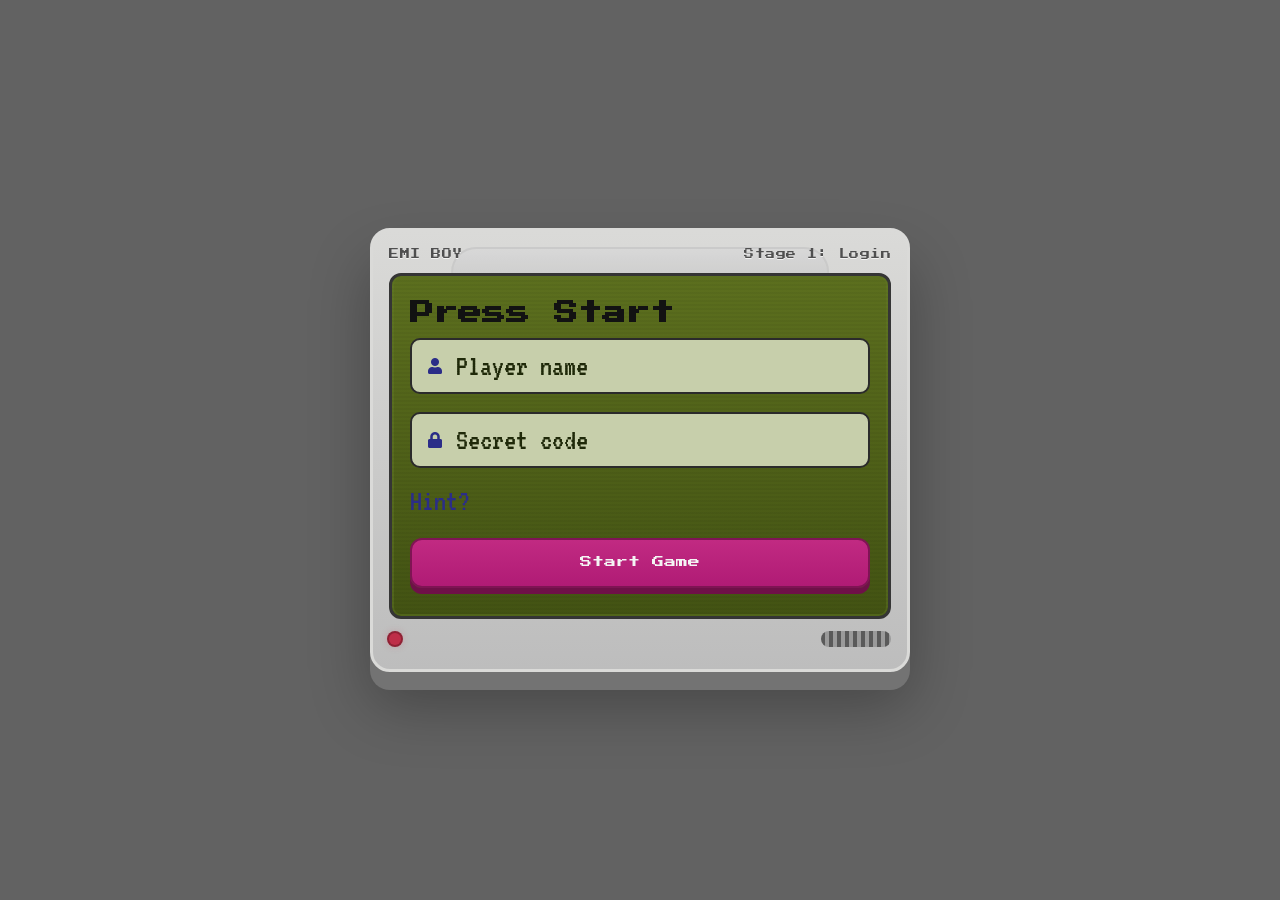
<file: index.html>
<!DOCTYPE html>
<html lang="es">
<head>
  <meta charset="utf-8"/>
  <meta name="viewport" content="width=device-width, initial-scale=1"/>
  <link rel="icon" type="image/png" href="resources/favicon.png">

  <title>emi | login</title>
  <link rel="stylesheet" href="style.css"/>
  <link rel="stylesheet" href="https://cdnjs.cloudflare.com/ajax/libs/font-awesome/5.15.3/css/all.min.css"/>
</head>
<body class="login-body">
  <main class="console-shell" aria-label="Game login">
    <div class="console-top">
      <p class="console-brand">EMI BOY</p>
      <p class="console-level">Stage 1: Login</p>
    </div>

    <section class="content console-screen" aria-labelledby="login-title">
      <h1 id="login-title" class="text">Press Start</h1>
      <form id="loginForm" novalidate>
        <div class="field">
          <span class="fas fa-user" aria-hidden="true"></span>
          <input type="text" id="username" name="username" placeholder=" " autocomplete="username" required>
          <label for="username">Player name</label>
        </div>

        <div class="field">
          <span class="fas fa-lock" aria-hidden="true"></span>
          <input type="password" id="password" name="password" placeholder=" " autocomplete="current-password" required>
          <label for="password">Secret code</label>
        </div>

        <p class="forgot-pass">
          <button id="forgot" type="button" class="linklike">Hint?</button>
        </p>

        <button id="signinButton" type="submit">Start Game</button>
        <p id="loginError" class="error" role="alert" aria-live="polite" hidden></p>
      </form>
    </section>

    <div class="console-bottom" aria-hidden="true">
      <span class="led"></span>
      <span class="speaker-grid"></span>
    </div>
  </main>

  <div id="hintModal" class="modal-backdrop" hidden>
    <div class="modal-card hint-card" role="dialog" aria-modal="true" aria-labelledby="hintTitle">
      <h3 id="hintTitle">Hint</h3>
      <img class="hint-image" src="resources/rab.webp" alt="Hint image">
      <button id="closeHintModal" class="hint-close" type="button" aria-label="Close hint">&times;</button>
    </div>
  </div>

  <script type="module" src="js/login.js"></script>
</body>
</html>
</file>
<file: style.css>
@import url('https://fonts.googleapis.com/css?family=Poppins:400,500,600,700&display=swap');
@import url('https://fonts.googleapis.com/css2?family=Press+Start+2P&family=VT323&display=swap');

:root {
  --gray-bg: #626262;
  --shell-light: #dadad8;
  --shell-mid: #bdbdbd;
  --shell-dark: #737373;
  --screen-olive: #5c6f1e;
  --screen-olive-dark: #435313;
  --accent-magenta: #b01b75;
  --accent-magenta-dark: #7f1454;
  --accent-blue: #2b2d88;
  --accent-red: #be2e48;
  --ink: #252525;
}

* {
  margin: 0;
  padding: 0;
  box-sizing: border-box;
  font-family: 'Poppins', sans-serif;
}

html,
body {
  min-height: 100%;
}

body {
  color: var(--ink);
  background: var(--gray-bg);
}

/* Login */
.login-body {
  display: grid;
  place-items: center;
  min-height: 100dvh;
  background: var(--gray-bg);
}

.login-body .console-shell {
  width: min(92vw, 540px);
  padding: 18px 16px 22px;
  border-radius: 20px;
  border: 3px solid var(--shell-light);
  background: linear-gradient(180deg, var(--shell-light) 0%, var(--shell-mid) 100%);
  box-shadow: 0 18px 0 var(--shell-dark), 0 34px 60px rgba(0, 0, 0, 0.28);
  position: relative;
}

.login-body .console-shell::before {
  content: "";
  position: absolute;
  left: 50%;
  top: 16px;
  transform: translateX(-50%);
  width: 70%;
  height: 46px;
  border-radius: 999px;
  border: 2px solid #c7c7c7;
  background: linear-gradient(180deg, #d8d8d8 0%, #c5c5c5 100%);
  opacity: 0.8;
}

.login-body .console-top,
.login-body .console-bottom {
  display: flex;
  justify-content: space-between;
  align-items: center;
  color: #4f4f4f;
  position: relative;
  z-index: 1;
  text-shadow: 0 1px 0 #f2f2f2;
}

.login-body .console-brand,
.login-body .console-level {
  font-family: 'Press Start 2P', cursive;
  font-size: 10px;
  letter-spacing: 0.5px;
}

.login-body .content.console-screen {
  margin: 14px 0 12px;
  padding: 22px 18px 16px;
  border-radius: 12px;
  border: 3px solid #353535;
  background: linear-gradient(180deg, var(--screen-olive) 0%, var(--screen-olive-dark) 100%);
  box-shadow: inset 0 0 0 2px rgba(99, 122, 37, 0.45);
  position: relative;
  overflow: hidden;
}

.login-body .content.console-screen::before {
  content: "";
  position: absolute;
  inset: 0;
  opacity: 0.18;
  background: repeating-linear-gradient(180deg, rgba(0, 0, 0, 0.22) 0 2px, transparent 2px 4px);
  pointer-events: none;
}

.login-body .content.console-screen > * {
  position: relative;
  z-index: 1;
}

.login-body .text {
  margin-bottom: 8px;
  color: #121212;
  font-family: 'Press Start 2P', cursive;
  font-size: clamp(18px, 2.2vw, 24px);
  line-height: 1.3;
}

.login-body .screen-hint {
  margin-bottom: 12px;
  color: #172200;
  font-family: 'VT323', monospace;
  font-size: 30px;
}

.login-body .field {
  height: 56px;
  position: relative;
}

.login-body .field + .field {
  margin-top: 18px;
}

.login-body .field input {
  width: 100%;
  height: 100%;
  padding-left: 46px;
  border-radius: 10px;
  border: 2px solid #2b2b2b;
  background: #c7cfab;
  color: #1d230b;
  font-family: 'VT323', monospace;
  font-size: 30px;
  outline: none;
}

.login-body .field input:focus {
  border-color: var(--accent-magenta);
  box-shadow: inset 0 0 0 2px rgba(176, 27, 117, 0.24);
}

.login-body .field span {
  position: absolute;
  left: 0;
  width: 50px;
  line-height: 56px;
  text-align: center;
  color: var(--accent-blue);
}

.login-body .field label {
  position: absolute;
  top: 50%;
  left: 46px;
  transform: translateY(-50%);
  pointer-events: none;
  color: #1f2909;
  font-family: 'VT323', monospace;
  font-size: 30px;
}

.login-body .field input:focus ~ label,
.login-body .field input:not(:placeholder-shown) ~ label {
  opacity: 0;
}

.login-body .forgot-pass {
  margin: 12px 0 4px;
  text-align: left;
}

.login-body button {
  width: 100%;
  margin: 12px 0;
  min-height: 50px;
  border-radius: 12px;
  border: 2px solid var(--accent-magenta-dark);
  background: linear-gradient(180deg, #c12a82 0%, var(--accent-magenta) 100%);
  color: #f4f4f4;
  box-shadow: 0 6px 0 #6f1048;
  font-family: 'Press Start 2P', cursive;
  font-size: 12px;
  line-height: 1.4;
  cursor: pointer;
}

.login-body button:hover {
  transform: translateY(1px);
}

.login-body button:focus {
  box-shadow: 0 0 0 3px rgba(197, 197, 197, 0.75), 0 6px 0 #6f1048;
}

.login-body .linklike {
  width: auto;
  min-height: 0;
  margin: 0;
  border: 0;
  background: none;
  box-shadow: none;
  color: var(--accent-blue);
  font-family: 'VT323', monospace;
  font-size: 30px;
  padding: 0;
}

.login-body .error {
  margin-top: 10px;
  border: 1px solid rgba(139, 20, 47, 0.5);
  border-radius: 8px;
  background: rgba(254, 229, 232, 0.95);
  color: #7e1136;
  padding: 7px 8px;
  font-family: 'VT323', monospace;
  font-size: 27px;
  line-height: 1;
}

.login-body .led {
  width: 12px;
  height: 12px;
  border-radius: 999px;
  background: var(--accent-red);
  box-shadow: 0 0 0 2px #8f2134, 0 0 9px rgba(190, 46, 72, 0.4);
}

.login-body .speaker-grid {
  width: 70px;
  height: 16px;
  border-radius: 999px;
  background: repeating-linear-gradient(90deg, #5a5a5a 0 4px, #9a9a9a 4px 8px);
}

.main-body .led {
  width: 12px;
  height: 12px;
  border-radius: 999px;
  background: var(--accent-red);
  box-shadow: 0 0 0 2px #8f2134, 0 0 9px rgba(190, 46, 72, 0.4);
}

.main-body .speaker-grid {
  width: 70px;
  height: 16px;
  border-radius: 999px;
  background: repeating-linear-gradient(90deg, #5a5a5a 0 4px, #9a9a9a 4px 8px);
}

/* Main */
.main-body {
  display: grid;
  place-items: center;
  min-height: 100dvh;
  background: var(--gray-bg);
  color: var(--ink);
  padding: 0;
  overflow: hidden;
}

.rectangulo {
  position: fixed;
  inset: 0 auto auto 0;
  width: 100%;
  height: 16px;
  background: #7a7a7a;
  z-index: 0;
}

.main-body .rectangulo {
  display: none;
}

.main-body .console-shell {
  width: min(92vw, 540px);
  padding: 18px 16px 22px;
  border-radius: 20px;
  border: 3px solid var(--shell-light);
  background: linear-gradient(180deg, var(--shell-light) 0%, var(--shell-mid) 100%);
  box-shadow: 0 18px 0 var(--shell-dark), 0 34px 60px rgba(0, 0, 0, 0.28);
  position: relative;
  z-index: 2;
}

.main-body .console-shell::before {
  content: "";
  position: absolute;
  left: 50%;
  top: 16px;
  transform: translateX(-50%);
  width: 70%;
  height: 46px;
  border-radius: 999px;
  border: 2px solid #c7c7c7;
  background: linear-gradient(180deg, #d8d8d8 0%, #c5c5c5 100%);
  opacity: 0.8;
}

.main-body .console-top,
.main-body .console-bottom {
  display: flex;
  justify-content: space-between;
  align-items: center;
  color: #4f4f4f;
  text-shadow: 0 1px 0 #f2f2f2;
  position: relative;
  z-index: 1;
}

.main-body .console-brand,
.main-body .console-level {
  font-family: 'Press Start 2P', cursive;
  font-size: 10px;
  letter-spacing: 0.5px;
}

.main-screen {
  margin: 14px 0 12px;
  padding: 16px;
  border-radius: 12px;
  border: 3px solid #353535;
  background: linear-gradient(180deg, var(--screen-olive) 0%, var(--screen-olive-dark) 100%);
  box-shadow: inset 0 0 0 2px rgba(99, 122, 37, 0.45);
  min-height: 430px;
  max-height: 430px;
  display: flex;
  flex-direction: column;
  overflow: hidden;
  position: relative;
}

.main-screen::before {
  content: "";
  position: absolute;
  inset: 0;
  opacity: 0.18;
  background: repeating-linear-gradient(180deg, rgba(0, 0, 0, 0.22) 0 2px, transparent 2px 4px);
  pointer-events: none;
}

.main-screen > * {
  position: relative;
  z-index: 1;
}

.top-controls {
  display: flex;
  justify-content: flex-end;
  align-items: center;
  margin-bottom: 12px;
  gap: 10px;
}

.window-tabs {
  display: grid;
  grid-template-columns: repeat(4, minmax(0, 1fr));
  gap: 6px;
  margin-bottom: 10px;
}

.tab-btn {
  min-height: 34px;
  border-radius: 8px;
  border: 2px solid #2f2f2f;
  background: linear-gradient(180deg, #d8d8d8 0%, #bcbcbc 100%);
  color: #222;
  font-family: 'Press Start 2P', cursive;
  font-size: 0;
  line-height: 1;
  cursor: pointer;
  display: grid;
  place-items: center;
  padding: 4px;
}

.tab-btn.active {
  border-color: var(--accent-magenta-dark);
  background: linear-gradient(180deg, #c12a82 0%, var(--accent-magenta) 100%);
  color: #fff;
}

.tab-icon {
  font-size: 20px;
  line-height: 1;
}

.sr-only {
  position: absolute;
  width: 1px;
  height: 1px;
  padding: 0;
  margin: -1px;
  overflow: hidden;
  clip: rect(0, 0, 0, 0);
  white-space: nowrap;
  border: 0;
}

.back-btn,
.logout-btn,
.buy-btn {
  border: 0;
  cursor: pointer;
}

.back-btn {
  width: 48px;
  height: 48px;
  border-radius: 12px;
  background: linear-gradient(180deg, #d8d8d8 0%, #bdbdbd 100%);
  box-shadow: 0 4px 0 #787878;
}

.arrow-icon {
  font-size: 28px;
  color: var(--accent-blue);
  font-weight: 700;
}

.logout-btn {
  border-radius: 999px;
  padding: 10px 16px;
  background: linear-gradient(180deg, #c12a82 0%, var(--accent-magenta) 100%);
  box-shadow: 0 4px 0 #6f1048;
  color: #fff;
  font-weight: 700;
}

.panel {
  background: rgba(198, 209, 161, 0.88);
  border: 2px solid #2f3d10;
  border-radius: 10px;
  padding: 10px;
}

.window-panel {
  display: none;
  flex: 1;
  min-height: 0;
  overflow: hidden;
}

.window-panel.active-window {
  display: block;
}

.window-panel.no-scroll {
  overflow: hidden;
}

#messageWindow {
  overflow: auto;
  padding-right: 4px;
  scrollbar-width: thin;
  scrollbar-color: #5e6f2a #b7bf98;
}

#messageWindow::-webkit-scrollbar {
  width: 10px;
}

#messageWindow::-webkit-scrollbar-track {
  background: #b7bf98;
  border-radius: 999px;
  border: 1px solid #2f3d10;
}

#messageWindow::-webkit-scrollbar-thumb {
  background: linear-gradient(180deg, #6f8530 0%, #4f611f 100%);
  border-radius: 999px;
  border: 1px solid #2f3d10;
}

.panel h2 {
  font-family: 'Press Start 2P', cursive;
  font-size: 11px;
  margin-bottom: 8px;
  color: #121212;
}

.panel-note {
  font-family: 'VT323', monospace;
  font-size: 24px;
  margin-bottom: 8px;
}

.carousel {
  display: grid;
  grid-template-columns: 38px 1fr 38px;
  gap: 8px;
  align-items: center;
}

.carousel-btn {
  height: 40px;
  border-radius: 10px;
  border: 2px solid var(--accent-magenta-dark);
  background: linear-gradient(180deg, #c12a82 0%, var(--accent-magenta) 100%);
  box-shadow: 0 4px 0 #6f1048;
  color: #f7f7f7;
  font-size: 22px;
  line-height: 1;
  cursor: pointer;
}

.carousel-frame {
  margin: 0;
  border-radius: 10px;
  border: 2px solid #26310b;
  background: linear-gradient(180deg, #667d25 0%, #4b5f1a 100%);
  padding: 8px;
}

.carousel-frame img {
  display: block;
  width: 100%;
  height: 240px;
  object-fit: contain;
  border-radius: 8px;
}

.carousel-frame figcaption {
  margin-top: 6px;
  text-align: center;
  font-family: 'VT323', monospace;
  font-size: 24px;
  color: #d7e2b2;
}

.music-panel iframe {
  border-radius: 10px;
  margin-bottom: 8px;
}

.local-audio {
  width: 100%;
  margin-bottom: 10px;
  border-radius: 12px;
  border: 2px solid #1f1f1f;
  background: linear-gradient(180deg, #bfc89d 0%, #aeb88a 100%);
  box-shadow: inset 0 0 0 2px rgba(235, 240, 218, 0.45);
  padding: 6px;
}

.player-shell {
  border: 2px solid #2b2b2b;
  border-radius: 10px;
  background: linear-gradient(180deg, #6b6b6b 0%, #555 100%);
  box-shadow: 0 4px 0 #3b3b3b;
  padding: 8px;
  margin-bottom: 10px;
}

.player-label {
  margin-bottom: 6px;
  color: #d8e2b7;
  font-family: 'Press Start 2P', cursive;
  font-size: 9px;
  letter-spacing: 0.6px;
  text-align: center;
}

.now-playing {
  margin-bottom: 8px;
  border: 2px solid #2b2b2b;
  border-radius: 8px;
  background: linear-gradient(180deg, #d2d9b8 0%, #c1cb9d 100%);
  color: #1d230b;
  font-family: 'Press Start 2P', cursive;
  font-size: 10px;
  line-height: 1.5;
  padding: 6px 10px;
  white-space: nowrap;
  overflow: hidden;
}

.now-playing .marquee-text {
  display: inline-block;
  min-width: 100%;
  font-family: 'Press Start 2P', cursive;
}

.now-playing.is-marquee .marquee-text {
  animation: nowMarquee 8s linear infinite;
}

@keyframes nowMarquee {
  0% { transform: translateX(0); }
  100% { transform: translateX(-100%); }
}

.local-audio::-webkit-media-controls-panel {
  background: linear-gradient(180deg, #bfc89d 0%, #aeb88a 100%);
}

.local-audio::-webkit-media-controls-current-time-display,
.local-audio::-webkit-media-controls-time-remaining-display {
  color: #1b2408;
  font-family: 'VT323', monospace;
}

.music-carousel {
  display: grid;
  grid-template-columns: 40px 1fr 40px;
  gap: 8px;
  align-items: center;
  margin-top: 6px;
}

.track-nav-center {
  min-height: 40px;
}

.message-form {
  display: grid;
  grid-template-columns: auto 1fr auto;
  gap: 8px;
  margin-bottom: 8px;
}

#messageAuthor {
  border: 2px solid #2b2b2b;
  border-radius: 8px;
  background: #c7cfab;
  color: #1d230b;
  font-family: 'VT323', monospace;
  font-size: 26px;
  padding: 6px 8px;
}

#messageInput {
  border: 2px solid #2b2b2b;
  border-radius: 8px;
  background: #c7cfab;
  color: #1d230b;
  font-family: 'VT323', monospace;
  font-size: 28px;
  padding: 6px 10px;
}

.buy-btn {
  border-radius: 8px;
  padding: 8px 12px;
  background: linear-gradient(180deg, #3847a0 0%, #2a3784 100%);
  box-shadow: 0 4px 0 #1b2457;
  color: #fff;
  font-weight: 700;
}

.message-reply {
  margin-top: 8px;
  display: grid;
  grid-template-columns: 1fr auto;
  gap: 8px;
}

#replyInput {
  border: 2px solid #2b2b2b;
  border-radius: 8px;
  background: #c7cfab;
  color: #1d230b;
  font-family: 'VT323', monospace;
  font-size: 24px;
  padding: 6px 10px;
}

#replyByMailBtn {
  border: 2px solid var(--accent-magenta-dark);
  border-radius: 8px;
  min-width: 86px;
  padding: 7px 10px;
  background: linear-gradient(180deg, #c12a82 0%, var(--accent-magenta) 100%);
  box-shadow: 0 4px 0 #6f1048;
  color: #f7f7f7;
  font-family: 'Press Start 2P', cursive;
  font-size: 10px;
  line-height: 1.1;
  text-transform: uppercase;
  cursor: pointer;
}

#replyByMailBtn:hover {
  transform: translateY(1px);
}

#replyByMailBtn:active {
  transform: translateY(2px);
  box-shadow: 0 2px 0 #6f1048;
}

#replyByMailBtn:disabled {
  opacity: 0.7;
  cursor: wait;
  transform: none;
}

.reply-status {
  margin-top: 6px;
  min-height: 20px;
  font-family: 'VT323', monospace;
  font-size: 22px;
  line-height: 1;
}

.reply-status.is-pending {
  color: #435313;
}

.reply-status.is-ok {
  color: #1f2f5d;
}

.reply-status.is-error {
  color: #7e1136;
}

.buy-btn {
  display: block;
  margin: auto auto 0;
  width: 100px;
  min-height: 34px;
  padding: 8px 10px;
  font-family: 'Press Start 2P', cursive;
  font-size: 10px;
  line-height: 1.2;
  text-transform: uppercase;
}

.store-items {
  display: grid;
  grid-template-columns: repeat(3, minmax(0, 1fr));
  gap: 6px;
}

.store-item {
  border: 2px solid #5a5a5a;
  border-radius: 8px;
  background: rgba(222, 222, 222, 0.8);
  padding: 6px;
  min-height: 124px;
  display: flex;
  flex-direction: column;
}

.store-item h3 {
  font-family: 'Press Start 2P', cursive;
  font-size: 10px;
  line-height: 1.4;
  margin-bottom: 4px;
}

.store-item p {
  font-family: 'VT323', monospace;
  font-size: 18px;
  margin-bottom: 4px;
}

.list-board {
  list-style: none;
  display: grid;
  gap: 6px;
  max-height: 132px;
  overflow: hidden;
}

.list-board li {
  border: 1px solid #626262;
  border-radius: 6px;
  background: rgba(222, 222, 222, 0.9);
  padding: 6px 8px;
  font-family: 'VT323', monospace;
  font-size: 21px;
  line-height: 1;
}

.inbox-list {
  max-height: 108px;
  margin-bottom: 8px;
  overflow: auto;
  padding-right: 2px;
  scrollbar-width: thin;
  scrollbar-color: #5e6f2a #b7bf98;
}

.inbox-list::-webkit-scrollbar {
  width: 8px;
}

.inbox-list::-webkit-scrollbar-track {
  background: #b7bf98;
  border-radius: 999px;
}

.inbox-list::-webkit-scrollbar-thumb {
  background: linear-gradient(180deg, #6f8530 0%, #4f611f 100%);
  border-radius: 999px;
}

.inbox-list li {
  padding: 0;
}

.message-open-btn {
  width: 100%;
  border: 0;
  border-radius: 6px;
  background: rgba(222, 222, 222, 0.94);
  color: #1a1a1a;
  text-align: left;
  padding: 7px 8px;
  font-family: 'VT323', monospace;
  font-size: 22px;
  line-height: 1;
  cursor: pointer;
}

.message-open-btn.is-new {
  background: linear-gradient(180deg, #d9e4af 0%, #cad992 100%);
  box-shadow: inset 0 0 0 2px rgba(67, 83, 19, 0.3);
}

.message-viewer {
  border: 2px solid #2f3d10;
  border-radius: 8px;
  background: rgba(213, 225, 173, 0.95);
  padding: 8px;
}

.message-viewer h3 {
  font-family: 'Press Start 2P', cursive;
  font-size: 10px;
  margin-bottom: 6px;
  color: #2a2d88;
}

#messageViewerMeta {
  font-family: 'VT323', monospace;
  font-size: 22px;
  color: #364310;
  margin-bottom: 4px;
}

#messageViewerBody {
  font-family: 'VT323', monospace;
  font-size: 26px;
  line-height: 1.05;
  color: #1d230b;
}

@keyframes fadeInOut {
  0% { opacity: 0; transform: translate(-50%, -10px); }
  10% { opacity: 1; transform: translate(-50%, 0); }
  80% { opacity: 1; transform: translate(-50%, 0); }
  100% { opacity: 0; transform: translate(-50%, -10px); }
}

.welcome-text {
  position: static;
  transform: none;
  color: #1f2f5d;
  background: linear-gradient(180deg, #d9d9d9 0%, #bfbfbf 100%);
  border: 2px solid #666;
  border-radius: 8px;
  box-shadow: 0 3px 0 #5a5a5a;
  padding: 3px 10px;
  font-family: 'Press Start 2P', cursive;
  font-size: 10px;
  line-height: 1.5;
  letter-spacing: 0.3px;
  opacity: 1;
  max-width: 72%;
  margin-left: auto;
  text-align: right;
  white-space: nowrap;
  overflow: hidden;
  text-overflow: ellipsis;
}

.logout-btn {
  flex: 0 0 auto;
}

.modal-backdrop {
  position: fixed;
  inset: 0;
  background: rgba(0, 0, 0, 0.45);
  display: grid;
  place-items: center;
  z-index: 20;
}

.modal-backdrop[hidden] {
  display: none !important;
}

.modal-card {
  width: min(88vw, 360px);
  border-radius: 12px;
  border: 3px solid #2f2f2f;
  background: linear-gradient(180deg, #d7d7d7 0%, #bdbdbd 100%);
  box-shadow: 0 8px 0 #6f6f6f;
  padding: 12px;
  text-align: center;
}

.modal-card h3 {
  font-family: 'Press Start 2P', cursive;
  font-size: 11px;
  margin-bottom: 10px;
  color: #1f2f5d;
}

.modal-card p {
  font-family: 'VT323', monospace;
  font-size: 29px;
  line-height: 1;
  margin-bottom: 10px;
  color: #1d230b;
}

.hint-card {
  width: min(88vw, 420px);
}

.hint-image {
  display: block;
  width: 100%;
  height: auto;
  border-radius: 8px;
  border: 2px solid #2f2f2f;
  margin-bottom: 10px;
}

.login-body .hint-close {
  width: 34px;
  min-height: 34px;
  margin: 0 auto;
  border: 2px solid var(--accent-magenta-dark);
  border-radius: 999px;
  background: linear-gradient(180deg, #c12a82 0%, var(--accent-magenta) 100%);
  box-shadow: 0 4px 0 #6f1048;
  color: #fff;
  font-weight: 700;
  font-family: 'Press Start 2P', cursive;
  font-size: 14px;
  line-height: 1;
  padding: 0;
}

#closePurchaseModal {
  border: 2px solid var(--accent-magenta-dark);
  border-radius: 999px;
  background: linear-gradient(180deg, #c12a82 0%, var(--accent-magenta) 100%);
  box-shadow: 0 4px 0 #6f1048;
  color: #fff;
  font-weight: 700;
  width: 34px;
  height: 34px;
  padding: 0;
  font-size: 24px;
  line-height: 1;
  cursor: pointer;
}

@media (max-width: 920px) {
  .window-tabs {
    grid-template-columns: repeat(2, minmax(0, 1fr));
  }
}

@media (prefers-reduced-motion: reduce) {
  .rotar {
    animation: none !important;
    transform: none !important;
  }
}
</file>
